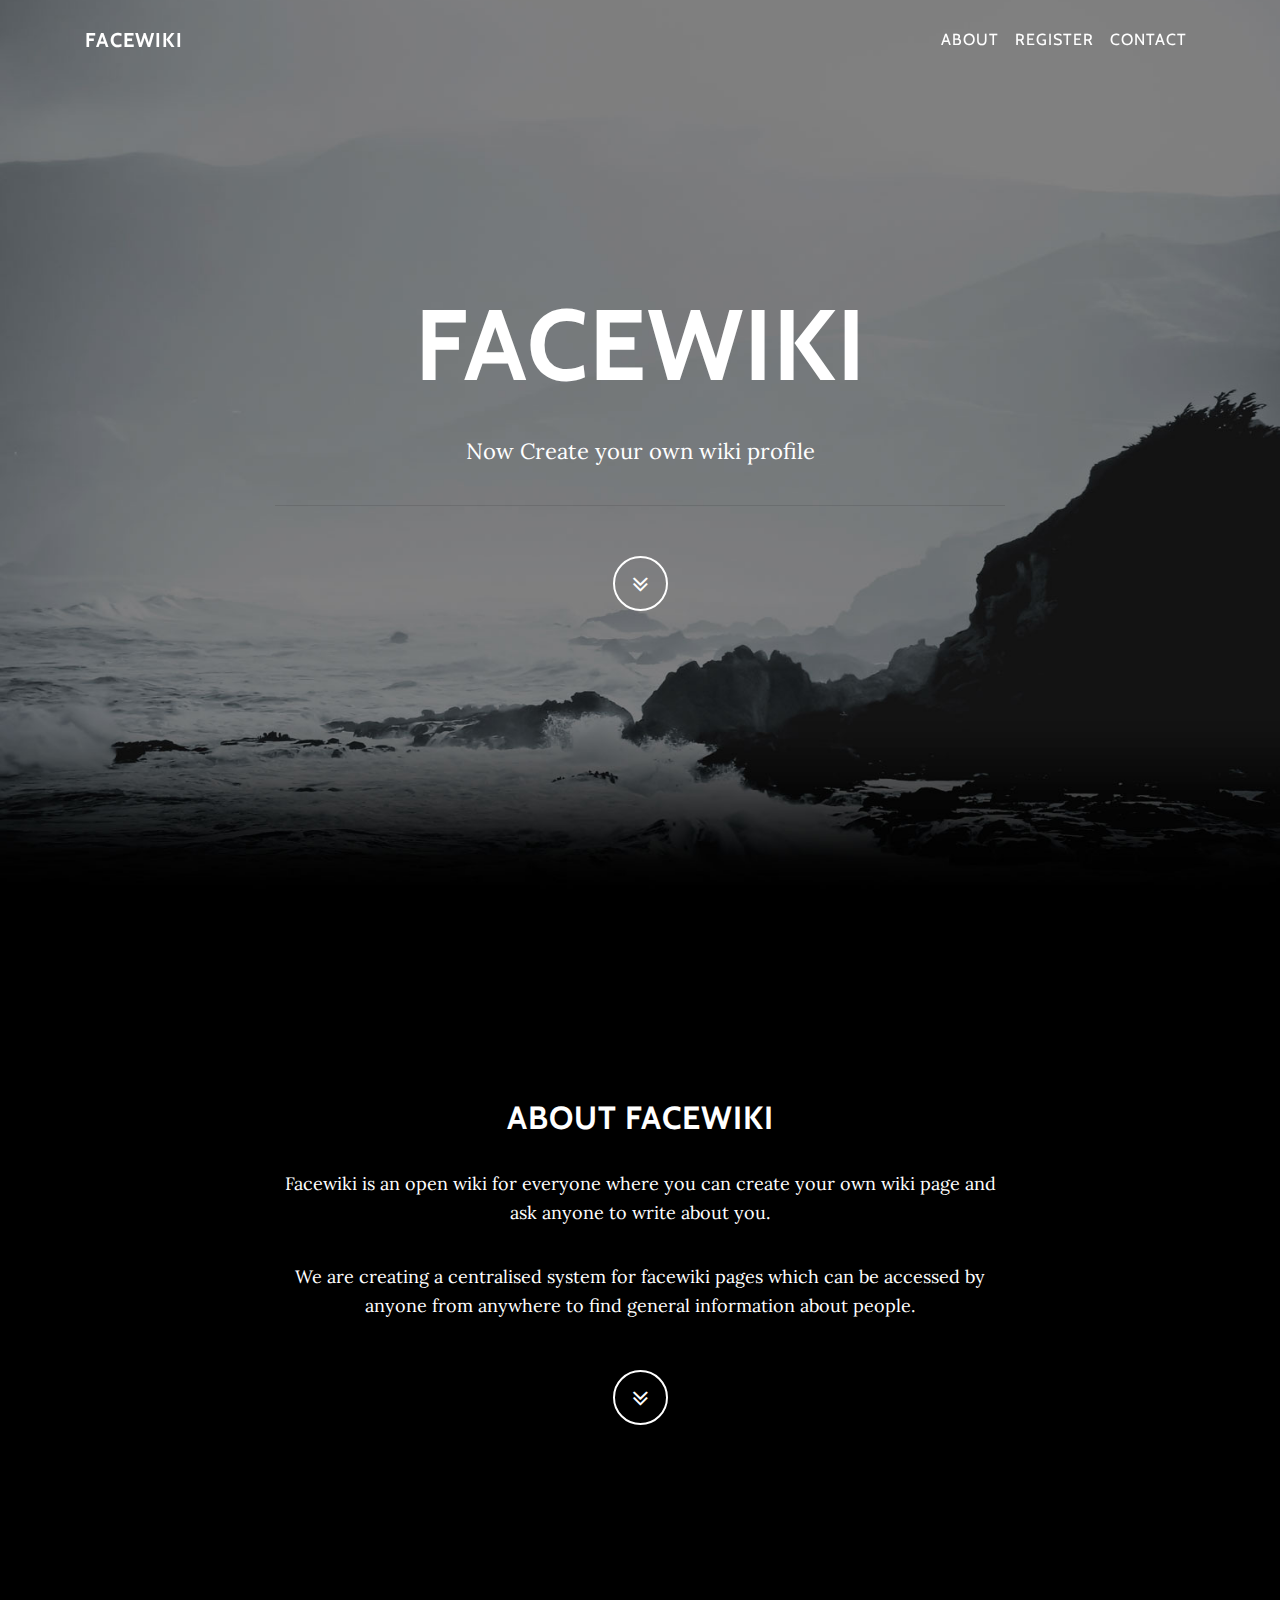
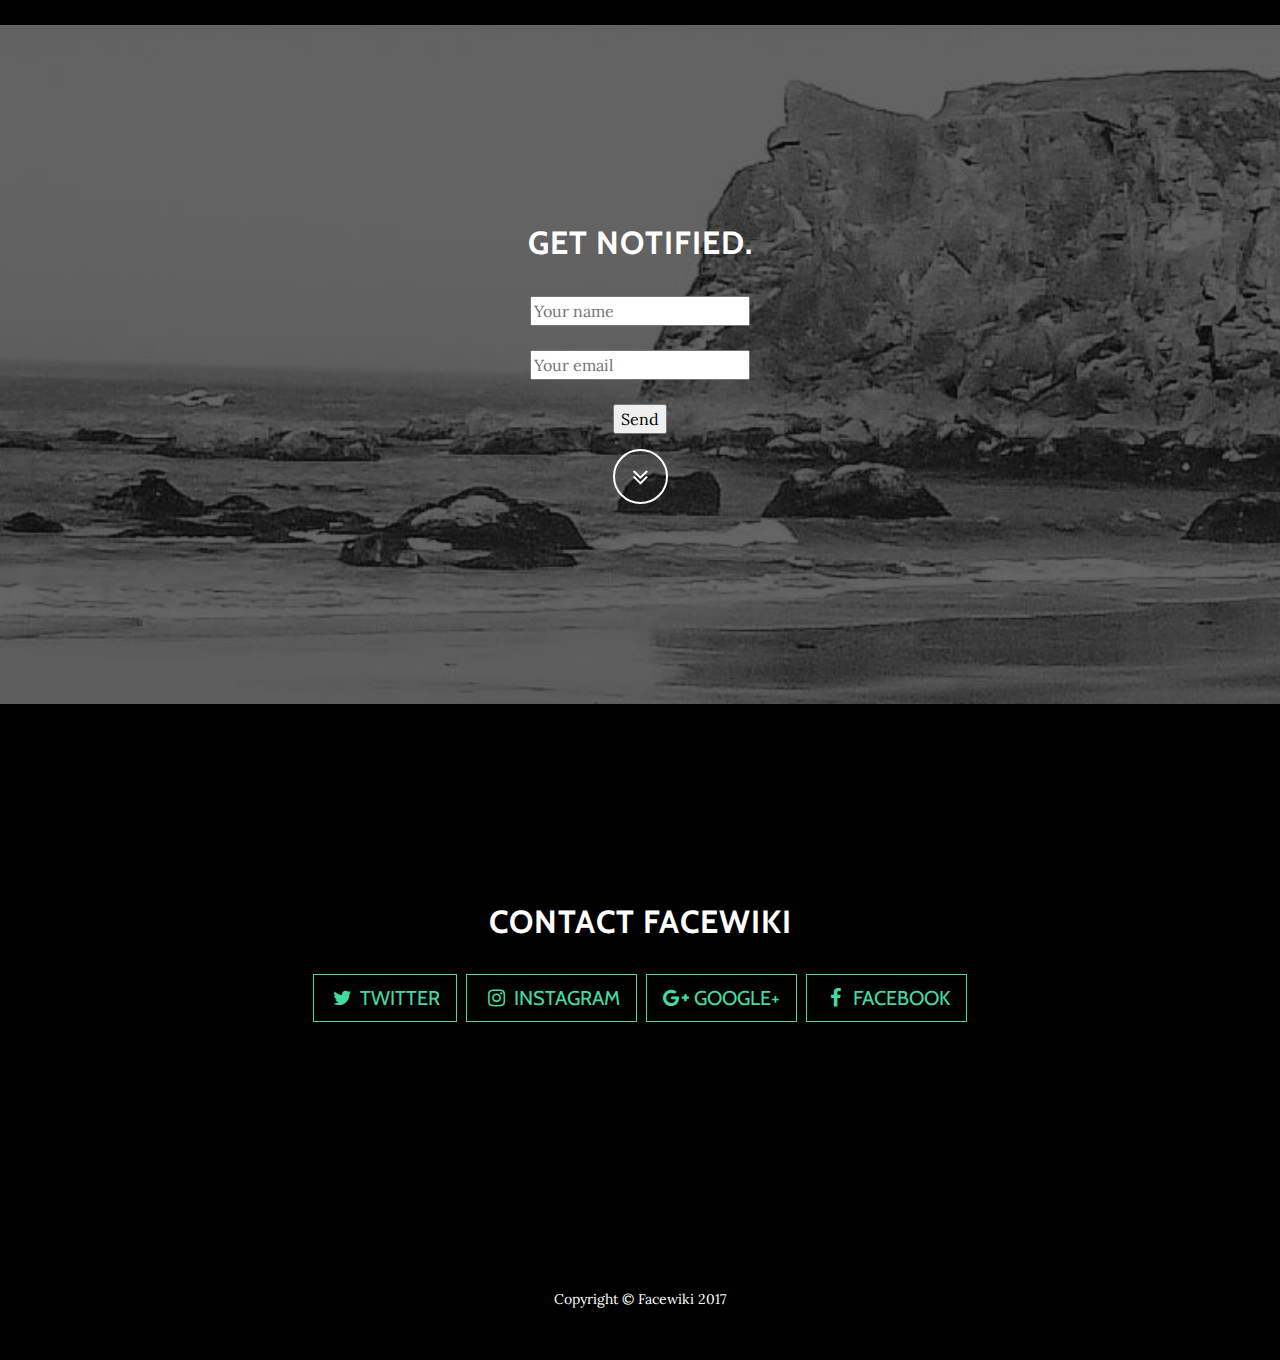
<file: index.html>
<!DOCTYPE html>
<html lang="en">

  <head>

    <meta charset="utf-8">
    <meta name="viewport" content="width=device-width, initial-scale=1, shrink-to-fit=no">
    <meta name="description" content="">
    <meta name="author" content="">

    <title>FaceWiki</title>

    <!-- Bootstrap core CSS -->
    <link href="vendor/bootstrap/css/bootstrap.min.css" rel="stylesheet">

    <!-- Custom fonts for this template -->
    <link href="vendor/font-awesome/css/font-awesome.min.css" rel="stylesheet" type="text/css">
    <link href="https://fonts.googleapis.com/css?family=Lora:400,700,400italic,700italic" rel="stylesheet" type="text/css">
    <link href='https://fonts.googleapis.com/css?family=Cabin:700' rel='stylesheet' type='text/css'>

    <!-- Custom styles for this template -->
    <link href="css/grayscale.min.css" rel="stylesheet">
    

  </head>

  <body id="page-top">

    <!-- Navigation -->
    <nav class="navbar navbar-expand-lg navbar-light fixed-top" id="mainNav">
      <div class="container">
        <a class="navbar-brand js-scroll-trigger" href="#page-top">FaceWiki</a>
        <button class="navbar-toggler navbar-toggler-right" type="button" data-toggle="collapse" data-target="#navbarResponsive" aria-controls="navbarResponsive" aria-expanded="false" aria-label="Toggle navigation">
          Menu
          <i class="fa fa-bars"></i>
        </button>
        <div class="collapse navbar-collapse" id="navbarResponsive">
          <ul class="navbar-nav ml-auto">
            <li class="nav-item">
              <a class="nav-link js-scroll-trigger" href="#about">About</a>
            </li>
            <li class="nav-item">
              <a class="nav-link js-scroll-trigger" href="#download">Register</a>
            </li>
            <li class="nav-item">
              <a class="nav-link js-scroll-trigger" href="#contact">Contact</a>
            </li>
          </ul>
        </div>
      </div>
    </nav>

    <!-- Intro Header -->
    <header class="masthead">
      <div class="intro-body">
        <div class="container">
          <div class="row">
            <div class="col-lg-8 mx-auto">
              <h1 class="brand-heading">FaceWiki</h1>
              <p class="intro-text">Now Create your own wiki profile
                <br></p>
                 <hr>
    <p id="demo" style="font-size:30px"></p>


              <a href="#about" class="btn btn-circle js-scroll-trigger">
                <i class="fa fa-angle-double-down animated"></i>
              </a>
            </div>
          </div>
        </div>
      </div>
    </header>

    <!-- About Section -->
    <section id="about" class="content-section text-center">
      <div class="container">
        <div class="row">
          <div class="col-lg-8 mx-auto">
            <h2>About Facewiki</h2>
            <p>Facewiki is an open wiki for everyone where you can create your own wiki page and ask anyone to write about you.
             </p>
            
              
            <p>We are creating a centralised system for facewiki pages which can be accessed by anyone from anywhere to find general information about people. </p>
            <a href="#download" class="btn btn-circle js-scroll-trigger">
                <i class="fa fa-angle-double-down animated"></i>
              </a>
          </div>
        </div>
      </div>
    </section>

    <!-- Download Section -->
    <section id="download" class="download-section content-section text-center">
      <div class="container">
        <div class="col-lg-8 mx-auto">
          <h2>Get Notified.</h2>
          <form action="//formspree.io/facewiki123@gmail.com" method="POST" >
  
  
<!-- Hidden Fields -->
  <input type="hidden" name="_next" value="thanks.html" />

    <input type="text" name="name"
           placeholder="Your name">
            <br>
            <br>
  
    <input type="email" name="_replyto"
           placeholder="Your email">
            <br>
            <br>
  
    <input type="submit" value="Send">


  
</form>
<a href="#contact" class="btn btn-circle js-scroll-trigger">
                <i class="fa fa-angle-double-down animated"></i>
              </a>

        </div>
        
      </div>
    </section>

    <!-- Contact Section -->
    <section id="contact" class="content-section text-center">
      <div class="container">
        <div class="row">
          <div class="col-lg-8 mx-auto">
            <h2>Contact Facewiki</h2>
            <p></p>
            <ul class="list-inline banner-social-buttons">
              <li class="list-inline-item">
                <a href="https://twitter.com/FacewikiWorld" class="btn btn-default btn-lg">
                  <i class="fa fa-twitter fa-fw"></i>
                  <span class="network-name">Twitter</span>
                </a>
              </li>
              <li class="list-inline-item">
                <a href="https://www.instagram.com/facewiki/" class="btn btn-default btn-lg">
                  <i class="fa fa-instagram fa-fw"></i>
                  <span class="network-name">instagram</span>
                </a>
              </li>
              <li class="list-inline-item">
                <a href="https://plus.google.com/110590470585637478328" class="btn btn-default btn-lg">
                  <i class="fa fa-google-plus fa-fw"></i>
                  <span class="network-name">Google+</span>
                </a>
              </li>
               <li class="list-inline-item">
                <a href="https://www.facebook.com/facewikiworld/" class="btn btn-default btn-lg">
                  <i class="fa fa-facebook fa-fw"></i>
                  <span class="network-name">facebook</span>
                </a>
              </li>
            </ul>
          </div>
        </div>
      </div>
    </section>

    <!-- Map Section -->
    

    <!-- Footer -->
    <footer>
      <div class="container text-center">
        <p>Copyright &copy; Facewiki 2017</p>
      </div>
    </footer>

    <!-- Bootstrap core JavaScript -->
    <script src="vendor/jquery/jquery.min.js"></script>
    <script src="vendor/popper/popper.min.js"></script>
    <script src="vendor/bootstrap/js/bootstrap.min.js"></script>

    <!-- Plugin JavaScript -->
    <script src="vendor/jquery-easing/jquery.easing.min.js"></script>

   

    <!-- Custom scripts for this template -->
    <script src="js/grayscale.min.js"></script>
    <!-- Date and time counter -->
            <script>
// Set the date we're counting down to
var countDownDate = new Date("oct 20, 2017 15:37:25").getTime();

// Update the count down every 1 second
var countdownfunction = setInterval(function() {

    // Get todays date and time
    var now = new Date().getTime();
    
    // Find the distance between now an the count down date
    var distance = countDownDate - now;
    
    // Time calculations for days, hours, minutes and seconds
    var days = Math.floor(distance / (1000 * 60 * 60 * 24));
    var hours = Math.floor((distance % (1000 * 60 * 60 * 24)) / (1000 * 60 * 60));
    var minutes = Math.floor((distance % (1000 * 60 * 60)) / (1000 * 60));
    var seconds = Math.floor((distance % (1000 * 60)) / 1000);
    
    // Output the result in an element with id="demo"
    document.getElementById("demo").innerHTML = days + "d " + hours + "h "
    + minutes + "m " + seconds + "s ";
    
    // If the count down is over, write some text 
    if (distance < 0) {
        clearInterval(countdownfunction);
        document.getElementById("demo").innerHTML = "EXPIRED";
    }
}, 1000);
</script>

  </body>

</html>
</file>
<file: css/grayscale.min.css>
/*!
 * Start Bootstrap - Grayscale v4.0.0-beta (http://startbootstrap.com/template-overviews/grayscale)
 * Copyright 2013-2017 Start Bootstrap
 * Licensed under MIT (https://github.com/BlackrockDigital/startbootstrap-grayscale/blob/master/LICENSE)
 */body{font-family:Lora,'Helvetica Neue',Helvetica,Arial,sans-serif;position:relative;width:100%;height:100%;color:#fff;background-color:#000}html{width:100%;height:100%}h1,h2,h3,h4,h5,h6{font-family:Cabin,'Helvetica Neue',Helvetica,Arial,sans-serif;font-weight:700;margin:0 0 35px;letter-spacing:1px;text-transform:uppercase}p{font-size:16px;line-height:1.5;margin:0 0 25px}@media (min-width:768px){p{font-size:18px;line-height:1.6;margin:0 0 35px}}a{-webkit-transition:all .2s ease-in-out;-moz-transition:all .2s ease-in-out;transition:all .2s ease-in-out;color:#42dca3}a:focus,a:hover{text-decoration:none;color:#1d9b6c}#mainNav{font-family:Cabin,'Helvetica Neue',Helvetica,Arial,sans-serif;margin-bottom:0;text-transform:uppercase;border-bottom:1px solid rgba(255,255,255,.3);background-color:#000}#mainNav .navbar-toggler{font-size:14px;padding:11px;color:#fff;border:1px solid #fff}#mainNav .navbar-brand{font-weight:700}#mainNav a{color:#fff}#mainNav .navbar-nav .nav-item{-webkit-transition:background .3s ease-in-out;-moz-transition:background .3s ease-in-out;transition:background .3s ease-in-out}#mainNav .navbar-nav .nav-item:hover{color:fade(white,80%);outline:0;background-color:transparent}#mainNav .navbar-nav .nav-item:active,#mainNav .navbar-nav .nav-item:focus{outline:0;background-color:transparent}@media (min-width:992px){#mainNav{padding-top:20px;padding-bottom:20px;-webkit-transition:background .3s ease-in-out,padding-top .3s ease-in-out,padding-bottom .3s;-moz-transition:background .3s ease-in-out,padding-top .3s ease-in-out,padding-bottom .3s;transition:background .3s ease-in-out,padding-top .3s ease-in-out,padding-bottom .3s;letter-spacing:1px;border-bottom:none;background:0 0}#mainNav.navbar-shrink{padding-top:10px;padding-bottom:10px;border-bottom:1px solid rgba(255,255,255,.3);background:#000}#mainNav .nav-link.active{outline:0;background-color:rgba(255,255,255,.3)}#mainNav .nav-link.active:hover{color:#fff}}.masthead{display:table;width:100%;height:auto;padding:200px 0;text-align:center;color:#fff;background:url(../img/intro-bg.jpg) no-repeat bottom center scroll;background-color:#000;-webkit-background-size:cover;-moz-background-size:cover;-o-background-size:cover;background-size:cover}.masthead .intro-body{display:table-cell;vertical-align:middle}.masthead .intro-body .brand-heading{font-size:50px}.masthead .intro-body .intro-text{font-size:18px}@media (min-width:768px){.masthead{height:100%;padding:0}.masthead .intro-body .brand-heading{font-size:100px}.masthead .intro-body .intro-text{font-size:22px}}.btn-circle{font-size:26px;width:55px;height:55px;margin-top:15px;line-height:38px;-webkit-transition:background .3s ease-in-out;-moz-transition:background .3s ease-in-out;transition:background .3s ease-in-out;color:#fff;border:2px solid #fff;border-radius:100%!important;background:0 0}.btn-circle:focus,.btn-circle:hover{color:#fff;outline:0;background:rgba(255,255,255,.1)}.content-section{padding-top:150px;padding-bottom:150px}.download-section{color:#fff;background:url(../img/downloads-bg.jpg) no-repeat center center scroll;background-color:#000;-webkit-background-size:cover;-moz-background-size:cover;-o-background-size:cover;background-size:cover}#map{width:100%;height:300px}@media (min-width:992px){.content-section{padding-top:200px;padding-bottom:200px}#map{height:350px}}.btn{font-family:Cabin,'Helvetica Neue',Helvetica,Arial,sans-serif;font-weight:400;-webkit-transition:all .3s ease-in-out;-moz-transition:all .3s ease-in-out;transition:all .3s ease-in-out;text-transform:uppercase;border-radius:0}.btn-default{color:#42dca3;border:1px solid #42dca3;background-color:transparent}.btn-default:focus,.btn-default:hover{color:#000;border:1px solid #42dca3;outline:0;background-color:#42dca3}ul.banner-social-buttons{margin-top:0}@media (max-width:1199px){ul.banner-social-buttons{margin-top:15px}}@media (max-width:767px){ul.banner-social-buttons li{display:block;margin-bottom:20px;padding:0}ul.banner-social-buttons li:last-child{margin-bottom:0}}footer{padding:50px 0}footer p{font-size:14px;margin:0}::-moz-selection{background:#fcfcfc;background:rgba(255,255,255,.2);text-shadow:none}::selection{background:#fcfcfc;background:rgba(255,255,255,.2);text-shadow:none}img::selection{background:0 0}img::-moz-selection{background:0 0}body{-webkit-tap-highlight-color:rgba(255,255,255,.2)}
</file>
